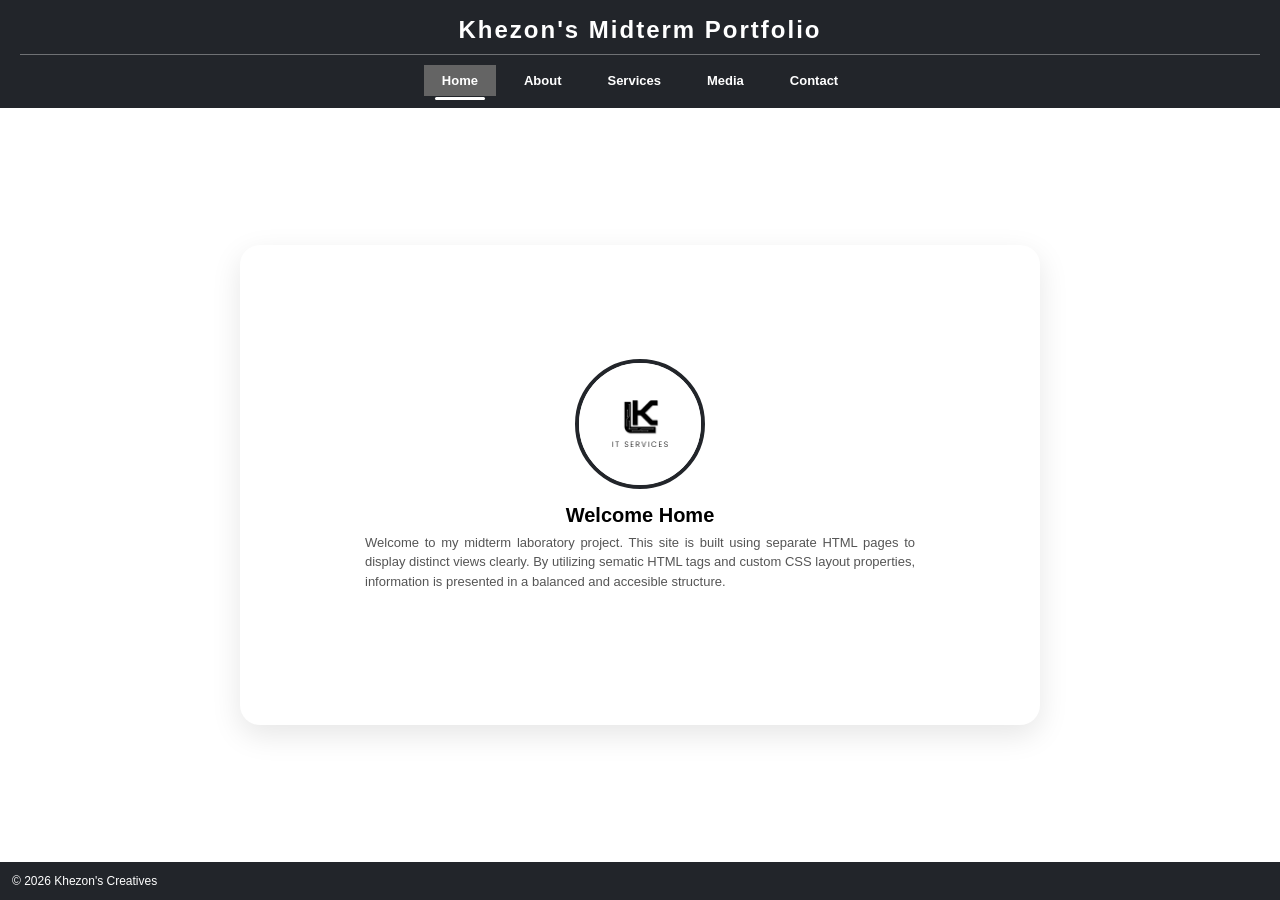
<file: index.html>
<!DOCTYPE html>
<html>
<head>
  <meta charset="UTF-8">
  <meta name="viewport" content="width=device-width, initial-scale=1.0">
  <title>Khezon's Creatives</title>
  <link rel="stylesheet" href="style.css">
</head>
<body class="home-page">

  <header>  
    <div class="brand-container">
      <div class="brand">Khezon's Midterm Portfolio</div>
    </div>

    <nav>
      <a href="index.html" class="active">Home</a>
      <a href="about.html">About</a>
      <a href="services.html">Services</a>
      <a href="media.html">Media</a>
      <a href="contact.html">Contact</a>
    </nav>
  </header>

  <div class="content-card">
    <div class="photo-row">
      <img src="Black White Minimalist Elegant Monogram Initial Logo.png" alt="Creator">

    </div>

    <h1>Welcome Home</h1>
    <p class="description">Welcome to my midterm laboratory project. This site is built using separate HTML pages to display distinct views clearly. By utilizing sematic HTML tags and custom CSS layout properties, information is presented in a balanced and accesible structure.</p>

    </a>
  </div>

  <footer>© 2026 Khezon's Creatives</footer>

</body>
</html>
</file>
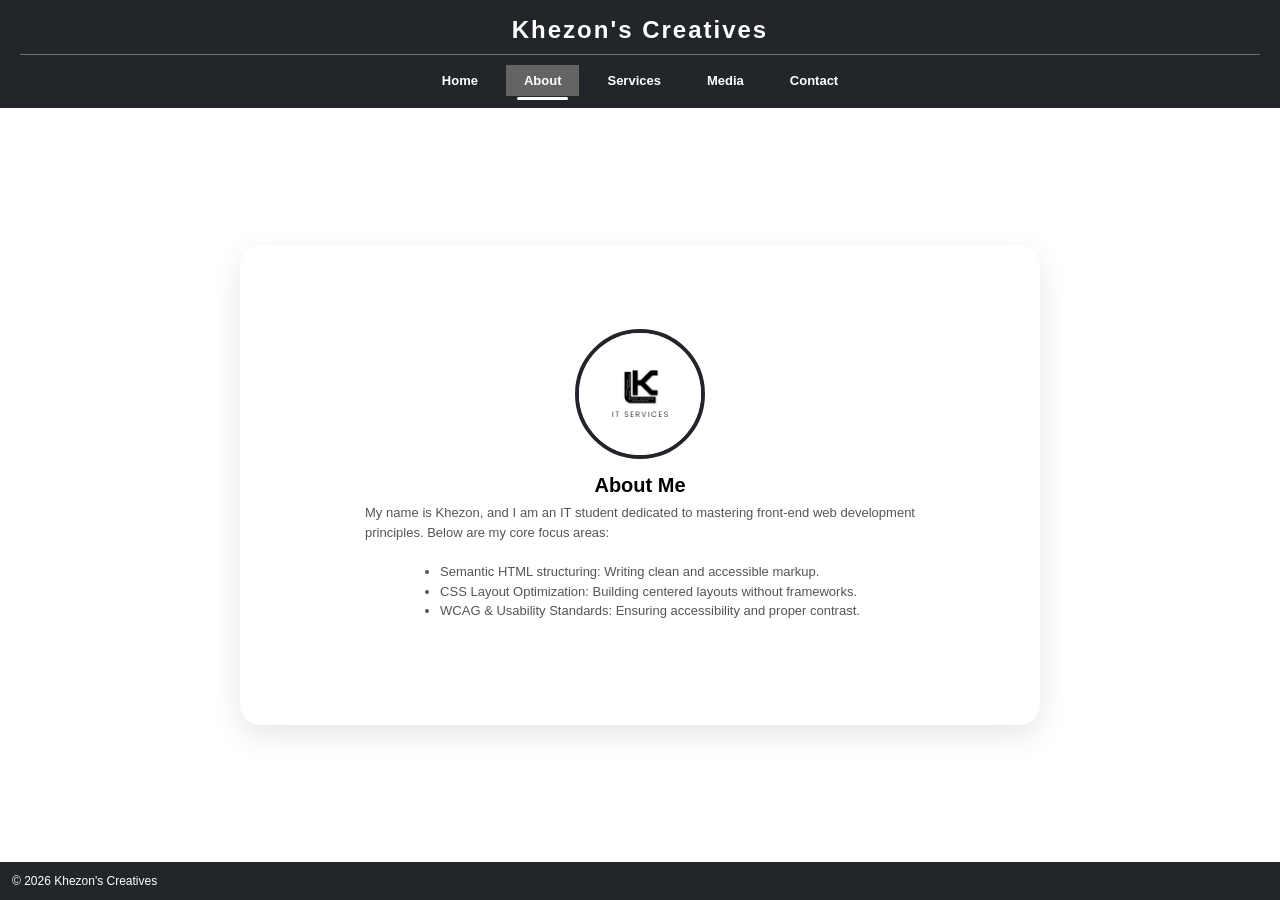
<file: about.html>
<!DOCTYPE html>
<html>
<head>
  <meta charset="UTF-8">
  <meta name="viewport" content="width=device-width, initial-scale=1.0">
  <title>Khezon's Midterm Portfolio - About</title>
  <link rel="stylesheet" href="style.css">
</head>
<body class="about-page">

  <header>
    <div class="brand-container">
      <div class="brand">Khezon's Creatives</div>
    </div>

    <nav>
      <a href="index.html">Home</a>
      <a href="about.html" class="active">About</a>
      <a href="services.html">Services</a>
      <a href="media.html">Media</a>
      <a href="contact.html">Contact</a>
    </nav>
  </header>

  <div class="content-card">
    <div class="image-container">
      <img src="Black White Minimalist Elegant Monogram Initial Logo.png" alt="Creator">
    </div>
    <h1>About Me</h1>
    <p class="description">My name is Khezon, and I am an IT student dedicated to mastering front-end web development principles. Below are my core focus areas:
    <ul class="focus-areas"> 
      <li>Semantic HTML structuring: Writing clean and accessible markup.</li>
      <li>CSS Layout Optimization: Building centered layouts without frameworks.</li>
      <li>WCAG & Usability Standards: Ensuring accessibility and proper contrast.</li>
    </ul>
      </a>
  </div>

  <footer>© 2026 Khezon's Creatives</footer>

</body>
</html>
</file>
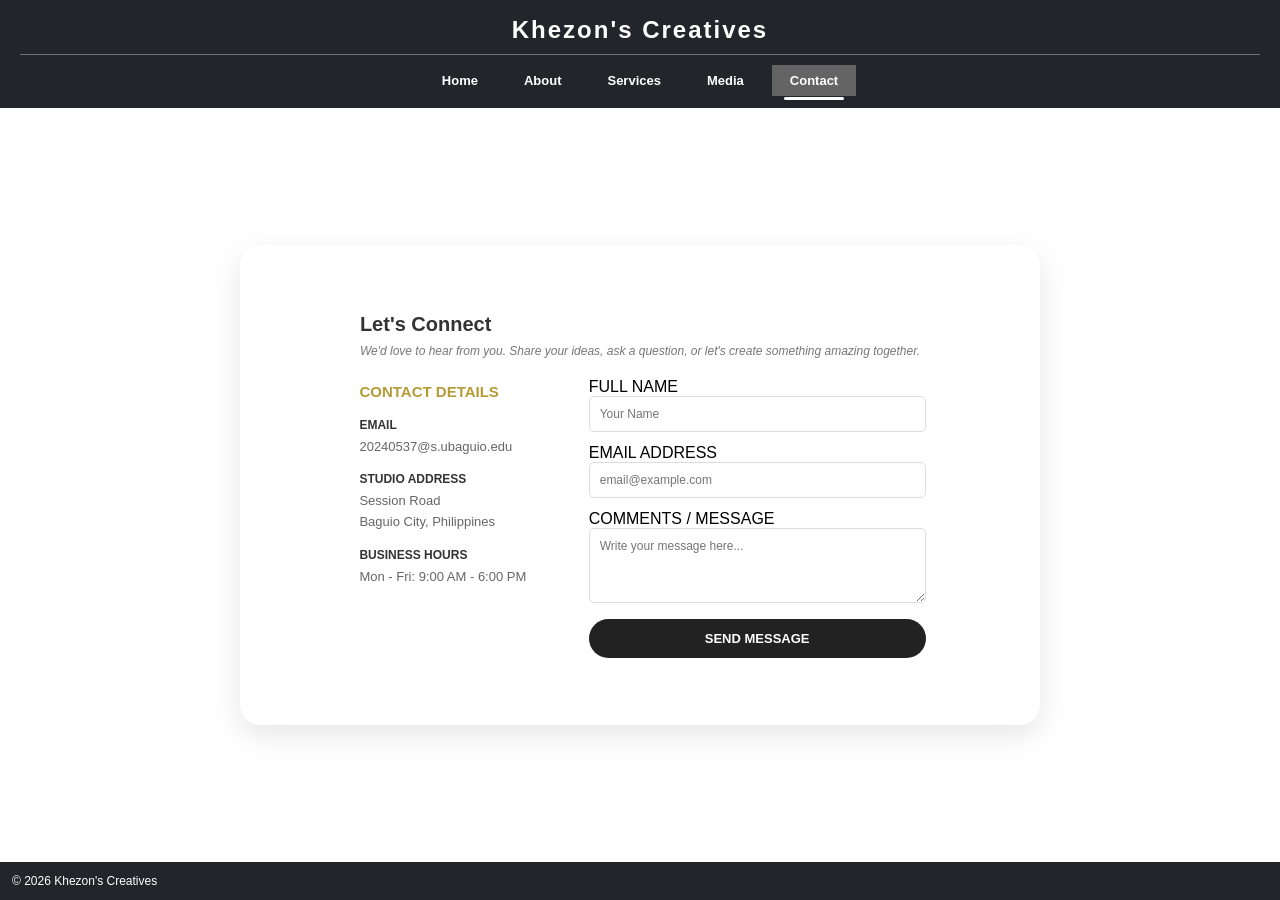
<file: contact.html>
<!DOCTYPE html>
<html>
<head>
  <meta charset="UTF-8">
  <meta name="viewport" content="width=device-width, initial-scale=1.0">
  <title>Khezon's Midterm Portfolio - Contact</title>
  <link rel="stylesheet" href="style.css">
</head>
<body class="contact-page">

  <header>
    <div class="brand-container">
      <div class="brand">Khezon's Creatives</div>
    </div>

    <nav>
      <a href="index.html">Home</a>
      <a href="about.html">About</a>
      <a href="services.html">Services</a>
      <a href="media.html">Media</a>
      <a href="contact.html" class="active">Contact</a>
    </nav>
  </header>

  <div class="contact-card">

    <div class="contact-heading">
   <h1>Let's Connect</h1>
   <p>We'd love to hear from you. Share your ideas, ask a question, or let's create something amazing together.</p>
    </div>

    <div class="contact-container">

      <div class="contact-info">
        <h2>CONTACT DETAILS</h2>
     
      <div class="info-item">
        <h3>EMAIL</h3>
        <p><a href="mailto:20240537@s.ubaguio.edu">20240537@s.ubaguio.edu</a></p>
      </div>

      <div class="info-item">
        <h3>STUDIO ADDRESS</h3>
        <p>
          Session Road<br>
          Baguio City, Philippines
        </p>
      </div>

<div class="info-item">
  <h3>BUSINESS HOURS</h3>
  <p>Mon - Fri: 9:00 AM - 6:00 PM</p>
</div>

      </div>

      <form class="contact-form" action="mailto:your-email@example.com" method="post" enctype="text/plain">

        <div class="form-group">
          <label for="fullname">FULL NAME</label>
          <input type="text" id="fullname" name="Full Name" placeholder="Your Name" required>
        </div>

        <div class="form-group">
          <label for="email">EMAIL ADDRESS</label>
          <input type="email" id="email" name="Email Address" placeholder="email@example.com" required>
        </div>

        <div class="form-group">
          <label for="message">COMMENTS / MESSAGE</label>
          <textarea id="message" name="Message" placeholder="Write your message here..." required></textarea>
        </div>

        <button type="submit" class="btn-send">SEND MESSAGE</button>

      </form>

    </div>

  </div>

  <footer>© 2026 Khezon's Creatives</footer>

</body>
</html>
</file>
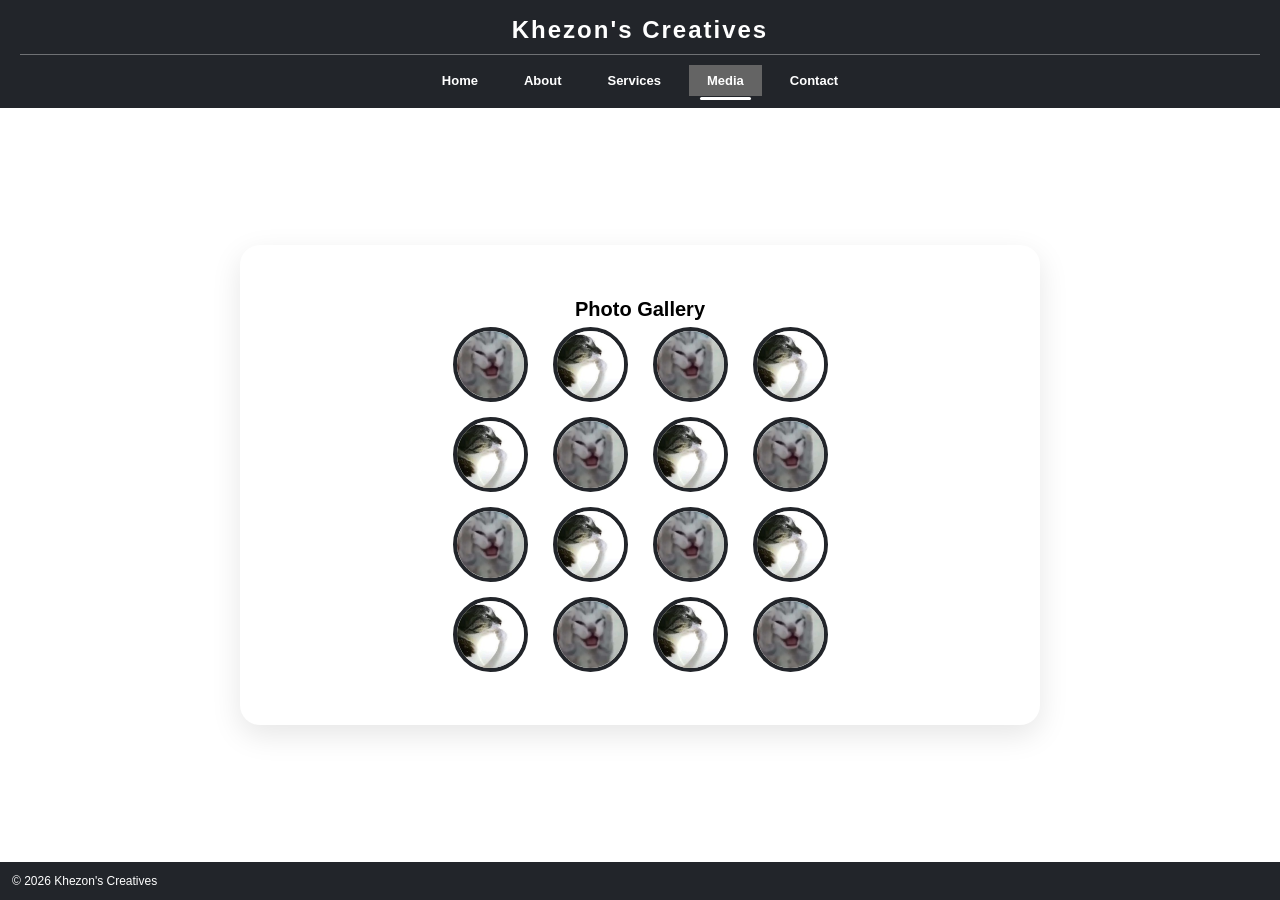
<file: media.html>
<!DOCTYPE html>
<html>
<head>
  <meta charset="UTF-8">
  <meta name="viewport" content="width=device-width, initial-scale=1.0">
  <title>Khezon's Midterm Portfolio - Gallery</title>
  <link rel="stylesheet" href="style.css">
</head>

<body class="gallery-page">

  <header>
    <div class="brand-container">
      <div class="brand">Khezon's Creatives</div>
    </div>

    <nav>
      <a href="index.html">Home</a>
      <a href="about.html">About</a>
      <a href="services.html">Services</a>
      <a href="media.html" class="active">Media</a>
      <a href="contact.html">Contact</a>
    </nav>
  </header>

  <div class="content-card">
    <h1>Photo Gallery</h1>

    <div class="photo-grid">
      <img src="b6c9fd82b5634c0fb45c0adf560e8809.jpg" alt="Photo 1">
      <img src="c6e6967ee5b41413aedf8032df3a002b.jpg" alt="Photo 2">
      <img src="b6c9fd82b5634c0fb45c0adf560e8809.jpg" alt="Photo 1">
      <img src="c6e6967ee5b41413aedf8032df3a002b.jpg" alt="Photo 2">

      <img src="c6e6967ee5b41413aedf8032df3a002b.jpg" alt="Photo 2">
      <img src="b6c9fd82b5634c0fb45c0adf560e8809.jpg" alt="Photo 1">
      <img src="c6e6967ee5b41413aedf8032df3a002b.jpg" alt="Photo 2">
      <img src="b6c9fd82b5634c0fb45c0adf560e8809.jpg" alt="Photo 1">

      <img src="b6c9fd82b5634c0fb45c0adf560e8809.jpg" alt="Photo 1">
      <img src="c6e6967ee5b41413aedf8032df3a002b.jpg" alt="Photo 2">
      <img src="b6c9fd82b5634c0fb45c0adf560e8809.jpg" alt="Photo 1">
      <img src="c6e6967ee5b41413aedf8032df3a002b.jpg" alt="Photo 2">

      <img src="c6e6967ee5b41413aedf8032df3a002b.jpg" alt="Photo 2">
      <img src="b6c9fd82b5634c0fb45c0adf560e8809.jpg" alt="Photo 1">
      <img src="c6e6967ee5b41413aedf8032df3a002b.jpg" alt="Photo 2">
      <img src="b6c9fd82b5634c0fb45c0adf560e8809.jpg" alt="Photo 1">
    </div>
  </div>

  <footer>© 2026 Khezon's Creatives</footer>

</body>
</html>
</file>
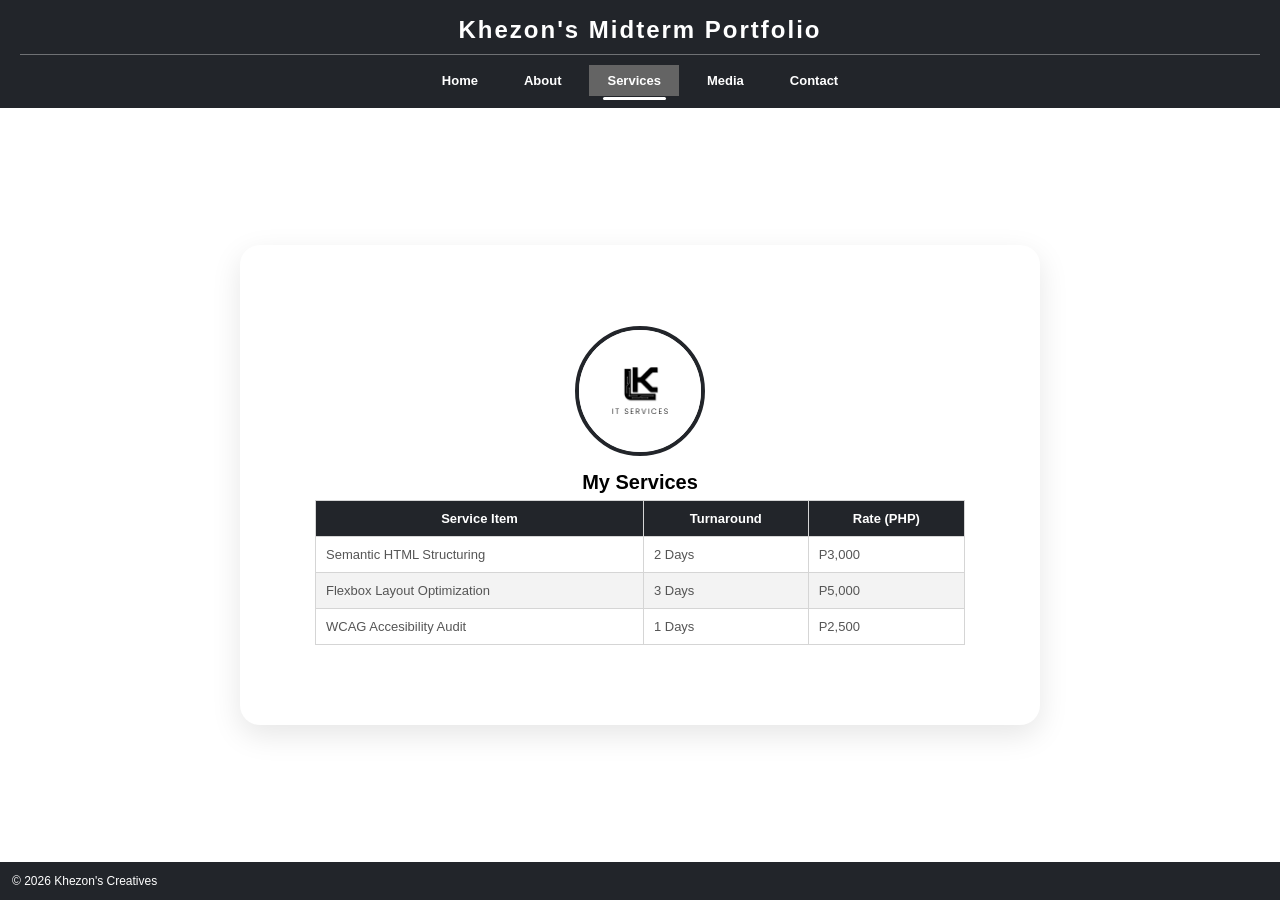
<file: services.html>
<!DOCTYPE html>
<html>
<head>
  <meta charset="UTF-8">
  <meta name="viewport" content="width=device-width, initial-scale=1.0">
  <title>Khezon's Midterm Portfolio - Services</title>
  <link rel="stylesheet" href="style.css">
</head>
<body>

  <header>
    <div class="brand-container">
      <div class="brand">Khezon's Midterm Portfolio</div>
    </div>

    <nav>
      <a href="index.html">Home</a>
      <a href="about.html">About</a>
      <a href="services.html" class="active">Services</a>
      <a href="media.html">Media</a>
      <a href="contact.html">Contact</a>
    </nav>
  </header>

  <div class="content-card">
    <div class="photo-row">
      <img src="Black White Minimalist Elegant Monogram Initial Logo.png" alt="Creator">

    </div>

    <h1>My Services</h1>
    <table class="services-table">
      <thead>
        <tr>
          <th scope="col">Service Item</th>
          <th scope="col">Turnaround</th>
          <th scope="col">Rate (PHP)</th>
        </tr>
      </thead>
      <tbody>
        <tr>
          <td>Semantic HTML Structuring</td>
          <td>2 Days</td>
          <td>P3,000</td>
        </tr>
        <tr>
          <td>Flexbox Layout Optimization</td>
          <td>3 Days</td>
          <td>P5,000</td>
        </tr>
        <tr>
          <td>WCAG Accesibility Audit</td>
          <td>1 Days</td>
          <td>P2,500</td>
        </tr>
      </tbody>
    </table>

    </a>
  </div>

  <footer>© 2026 Khezon's Creatives</footer>

</body>
</html>
</file>
<file: style.css>
* {
  margin: 0;
  padding: 0;
  box-sizing: border-box;
}

html,
body {
  overflow: hidden;
  width: 100%;
  height: 100vh;
  font-family: Arial, sans-serif;
  background-size: cover;
  text-align: justify;
  display: flex;
  flex-direction: column;
  justify-content: space-between;
}

header {
  background: #22252A;
  color: white;
  padding: 16px 20px 12px;
  display: flex;
  flex-direction: column;
  align-items: center;
  width: 100%;
}

.brand-container {
  display: flex;
  align-items: center;
  justify-content: center;
  gap: 10px;
}

.header-logo {
  width: 32px;
  height: 32px;
  border-radius: 50%;
  object-fit: cover;
}

.brand {
  font-weight: bold;
  font-size: 24px;
  letter-spacing: 2px;
}

nav {
  margin-top: 10px;
  padding-top: 10px;
  display: flex;
  gap: 10px;
  justify-content: center;
  width: 100%;
  border-top: 1px solid rgba(255, 255, 255, 0.35);
}

nav a {
  text-decoration: none;
  color: white;
  padding: 8px 18px;
  font-size: 13px;
  font-weight: bold;
  position: relative;
  transition: all 0.3s ease;
}

nav a:hover {
  background: #646464;
}

nav a.active {
  background: #646464;
  color: #ffffff;
}

nav a.active::after {
  content: '';
  position: absolute;
  bottom: -4px;
  left: 15%;
  width: 70%;
  height: 3px;
  background-color: #ffffff;
  border-radius: 2px;
}

.content-card,
.contact-card {
  background: white;
  border-radius: 20px;
  width: 90%;
  max-width: 800px;
  height: 480px;
  margin: 0 auto;
  padding: 30px 20px;
  box-shadow: 0 10px 30px rgba(0, 0, 0, 0.1);
  display: flex;
  flex-direction: column;
  align-items: center;
  justify-content: center;
}

.photo-row img,
.image-container img {
  width: 130px;
  height: 130px;
  border-radius: 50%;
  border: 4px solid #22252A;
  object-fit: cover;
}

.photo-row,
.image-container {
  display: flex;
  align-items: center;
  justify-content: center;
  margin-bottom: 15px;
}

.header-logo {
  border: none;
}

h1 {
  margin: 0 0 6px;
  font-size: 20px;
}

.tagline {
  color: #777;
  font-style: italic;
  margin: 0 0 12px;
  font-size: 13px;
}

.description {
  color: #555;
  line-height: 1.5;
  margin: 0 auto 20px;
  font-size: 13px;
  max-width: 550px;
}

.focus-areas {
  color: #555;
  line-height: 1.5;
  margin: 0 auto 20px;
  font-size: 13px;
  max-width: 550px;
  list-style-type: disc;
  padding-left: 20px;
}

.services-table {
  width: 100%;
  max-width: 650px;
  border-collapse: collapse;
  color: #555;
  font-size: 13px;
  text-align: left;
}

.services-table th,
.services-table td {
  border: 1px solid #d5d5d5;
  padding: 10px;
}

.services-table th {
  background: #22252A;
  color: white;
  text-align: center;
}

.services-table tbody tr:nth-child(even) {
  background: #f3f3f3;
}

.btn-learn {
  background: #222;
  color: white;
  border: none;
  padding: 10px 26px;
  border-radius: 20px;
  text-transform: uppercase;
  font-weight: bold;
  font-size: 13px;
  cursor: pointer;
  transition: background 0.3s;
}

.btn-learn:hover {
  background: #b8b5b5;
}

.photo-grid {
  display: grid;
  grid-template-columns: repeat(4, 75px);
  justify-content: center;
  gap: 15px 25px;
  margin: 0 auto;
}

.photo-grid img {
  width: 75px;
  height: 75px;
  border-radius: 50%;
  border: 4px solid #22252A;
  object-fit: cover;
  display: block;
  transition: transform 0.3s ease;
}

.photo-grid img:hover {
  transform: scale(1.08);
}

.contact-card {
  margin: auto;
}

.contact-heading {
  margin-bottom: 20px;
}

.contact-heading h1 {
  color: #333;
  margin-bottom: 8px;
}

.contact-heading p {
  color: #777;
  font-style: italic;
  font-size: 12px;
}

.contact-container {
  display: flex;
  gap: 25px;
  text-align: left;
}

.contact-info {
  width: 40%;
  padding: 5px;
}

.contact-info h2 {
  color: #b59b35;
  font-size: 15px;
  margin-bottom: 18px;
}

.info-item {
  margin-bottom: 15px;
}

.info-item h3 {
  color: #333;
  font-size: 12px;
  font-weight: bold;
  margin-bottom: 5px;
  text-transform: uppercase;
}

.info-item p,
.info-item a {
  color: #666;
  font-size: 13px;
  font-weight: normal;
}

.info-item p {
  line-height: 1.6;
  overflow-wrap: anywhere;
}

.info-item a {
  text-decoration: none;
}

.info-item a:hover {
  color: #b59b35;
}

.contact-form .form-group {
  margin-bottom: 12px;
}

.contact-form input,
.contact-form textarea {
  width: 100%;
  padding: 10px;
  border: 1px solid #ddd;
  border-radius: 5px;
  font-family: Arial, sans-serif;
  font-size: 12px;
  outline: none;
}

.contact-form textarea {
  height: 75px;
  resize: vertical;
}

.btn-send {
  background: #222;
  color: white;
  border: none;
  padding: 12px 26px;
  border-radius: 20px;
  text-transform: uppercase;
  font-weight: bold;
  font-size: 13px;
  width: 100%;
  cursor: pointer;
  transition: background 0.3s;
}

.btn-send:hover {
  background: #b8b5b5;
}

footer {
  background: #22252A;
  color: white;
  padding: 12px;
  font-size: 12px;
  width: 100%;
}
</file>
